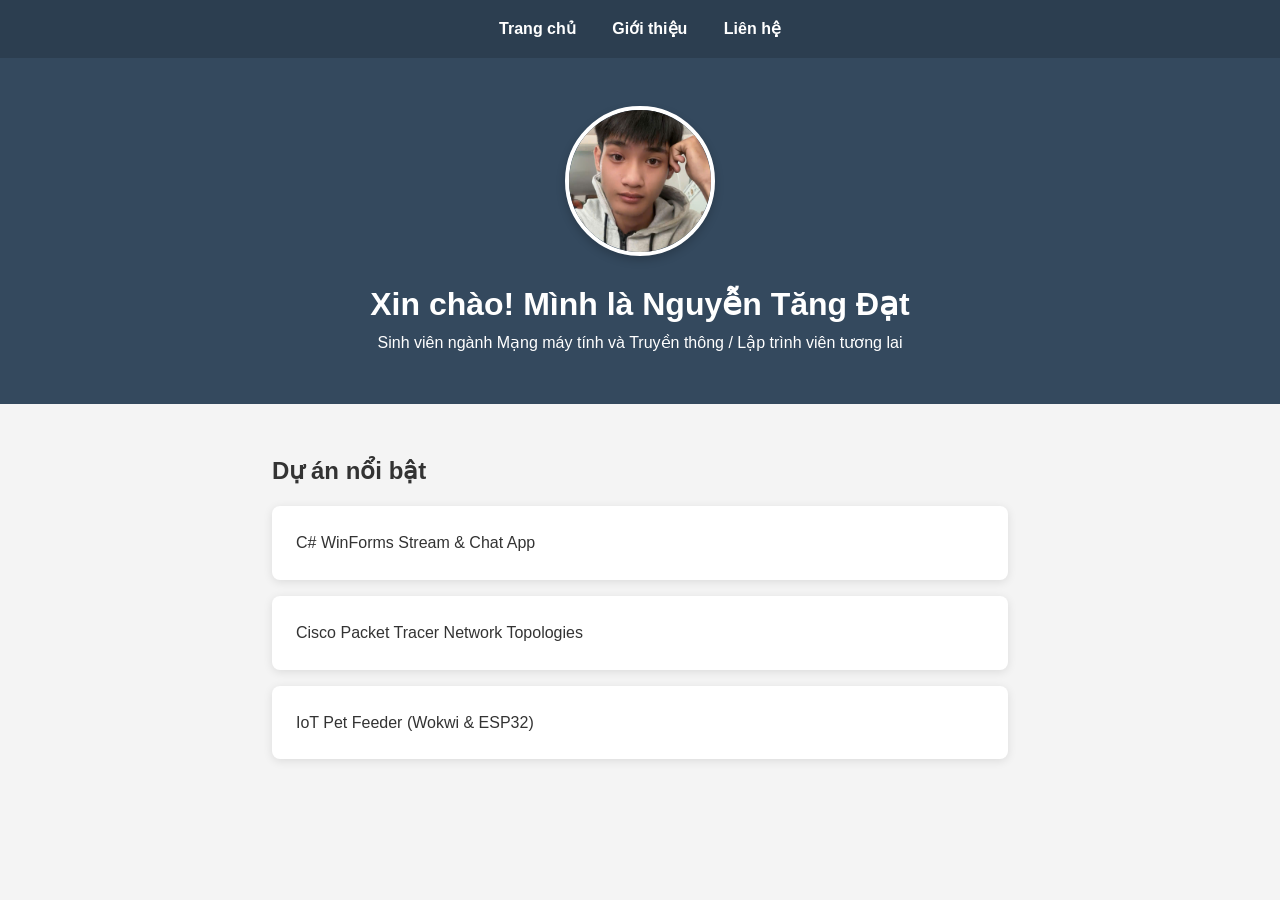
<file: index.html>
<!DOCTYPE html>
<html lang="vi">
<head>
    <meta charset="UTF-8">
    <meta name="viewport" content="width=device-width, initial-scale=1.0">
    <title>Nguyễn Tăng Đạt - Portfolio</title>
    <link rel="stylesheet" href="css/style.css">
</head>
<body>
    <nav>
        <a href="index.html">Trang chủ</a>
        <a href="about.html">Giới thiệu</a>
        <a href="contact.html">Liên hệ</a>
    </nav>

    <header>
        <img src="images/avatar.jpg" alt="Avatar" class="avatar">
        <h1>Xin chào! Mình là Nguyễn Tăng Đạt</h1>
        <p>Sinh viên ngành Mạng máy tính và Truyền thông / Lập trình viên tương lai</p>
    </header>

    <section>
        <h2>Dự án nổi bật</h2>
        <div class="project">C# WinForms Stream & Chat App</div>
        <div class="project">Cisco Packet Tracer Network Topologies</div>
        <div class="project">IoT Pet Feeder (Wokwi & ESP32)</div>
    </section>

    <script src="js/script.js"></script>
</body>
</html>
</file>
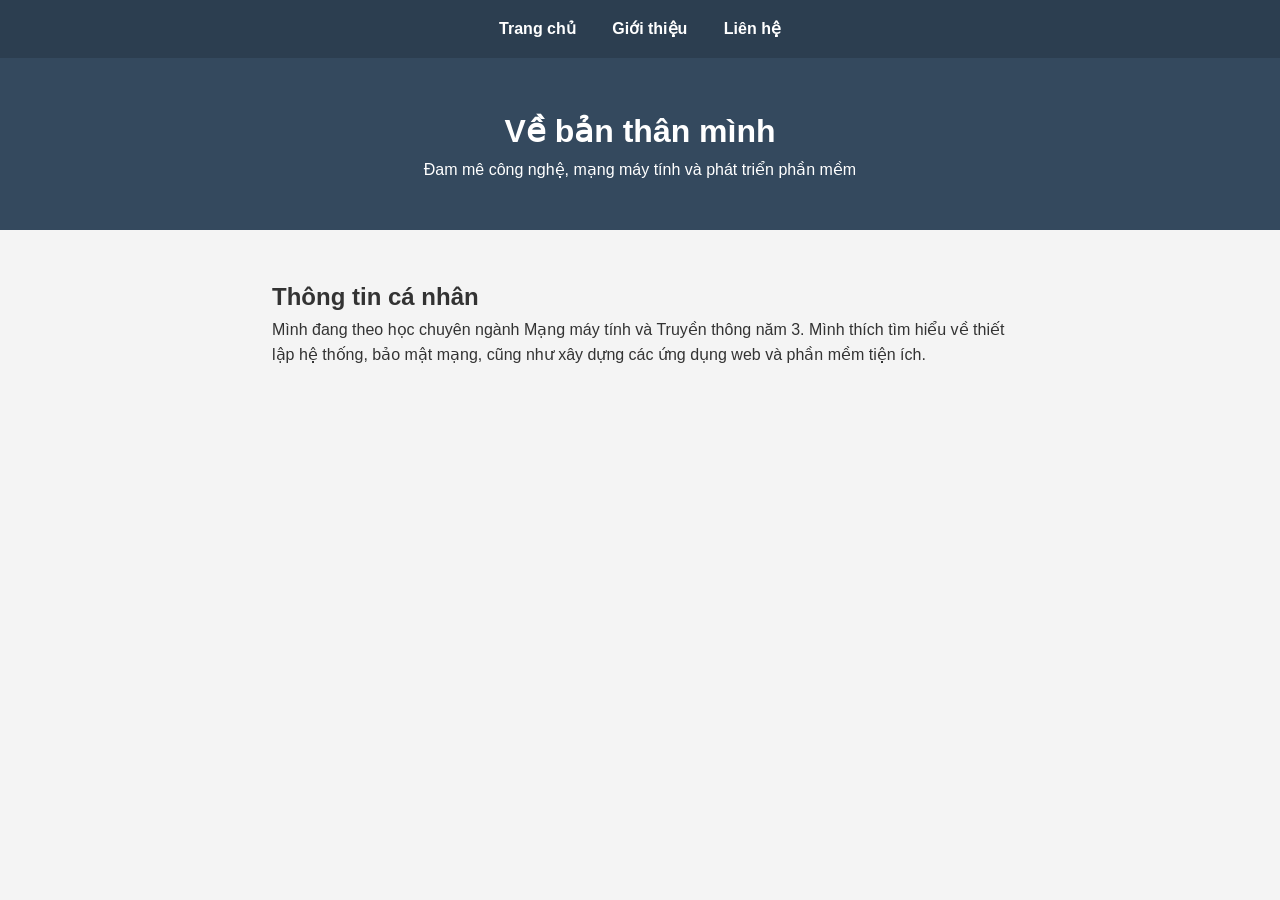
<file: about.html>
<!DOCTYPE html>
<html lang="vi">
<head>
    <meta charset="UTF-8">
    <meta name="viewport" content="width=device-width, initial-scale=1.0">
    <title>Giới thiệu - Nguyễn Tăng Đạt</title>
    <link rel="stylesheet" href="css/style.css">
</head>
<body>
    <nav>
        <a href="index.html">Trang chủ</a>
        <a href="about.html">Giới thiệu</a>
        <a href="contact.html">Liên hệ</a>
    </nav>

    <header>
        <h1>Về bản thân mình</h1>
        <p>Đam mê công nghệ, mạng máy tính và phát triển phần mềm</p>
    </header>

    <section>
        <h2>Thông tin cá nhân</h2>
        <p>Mình đang theo học chuyên ngành Mạng máy tính và Truyền thông năm 3. Mình thích tìm hiểu về thiết lập hệ thống, bảo mật mạng, cũng như xây dựng các ứng dụng web và phần mềm tiện ích.</p>
    </section>

    <script src="js/script.js"></script>
</body>
</html>
</file>
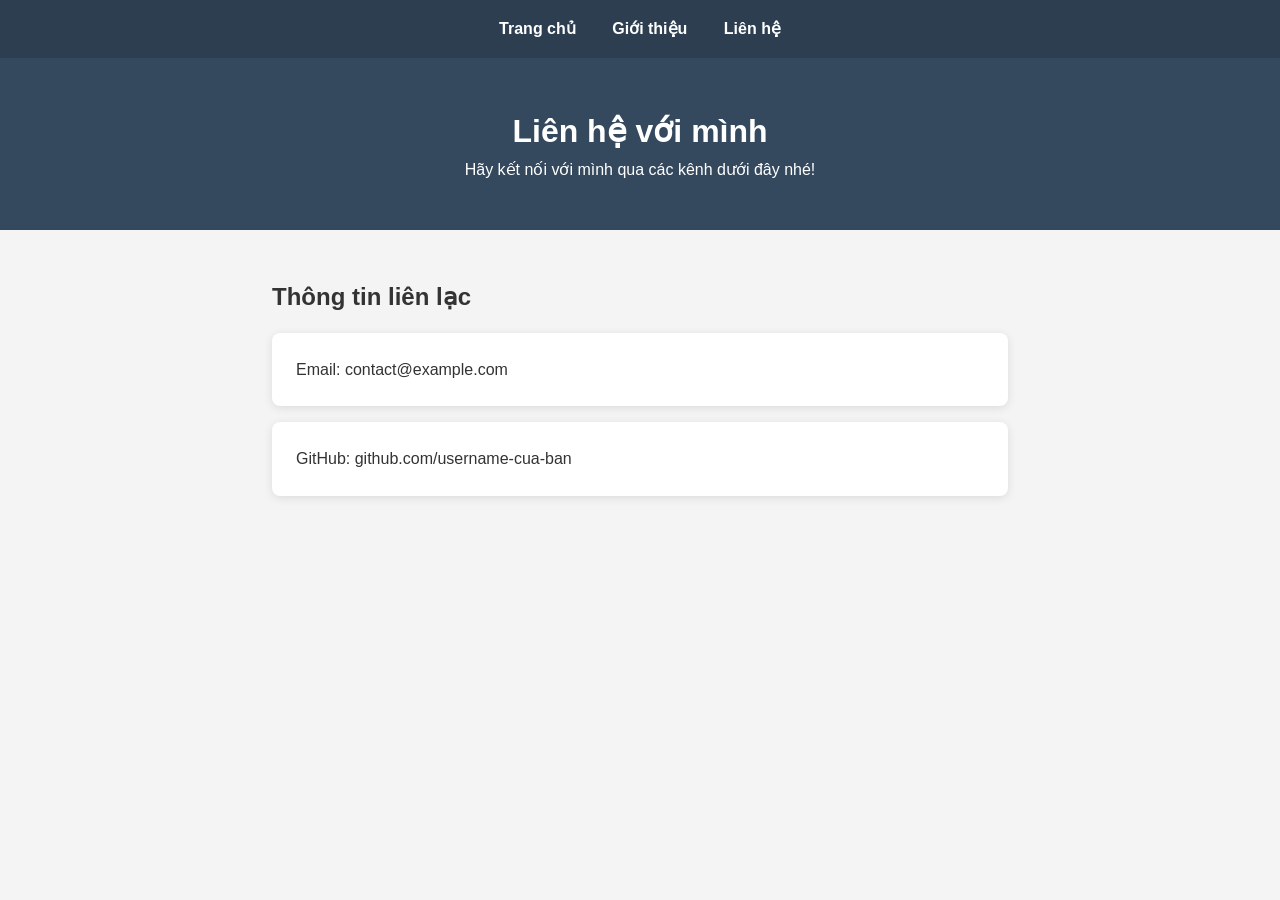
<file: contact.html>
<!DOCTYPE html>
<html lang="vi">
<head>
    <meta charset="UTF-8">
    <meta name="viewport" content="width=device-width, initial-scale=1.0">
    <title>Liên hệ - Nguyễn Tăng Đạt</title>
    <link rel="stylesheet" href="css/style.css">
</head>
<body>
    <nav>
        <a href="index.html">Trang chủ</a>
        <a href="about.html">Giới thiệu</a>
        <a href="contact.html">Liên hệ</a>
    </nav>

    <header>
        <h1>Liên hệ với mình</h1>
        <p>Hãy kết nối với mình qua các kênh dưới đây nhé!</p>
    </header>

    <section>
        <h2>Thông tin liên lạc</h2>
        <div class="project">Email: contact@example.com</div>
        <div class="project">GitHub: github.com/username-cua-ban</div>
    </section>

    <script src="js/script.js"></script>
</body>
</html>
</file>
<file: css/style.css>
* { margin: 0; padding: 0; box-sizing: border-box; }

body { font-family: 'Segoe UI', sans-serif; line-height: 1.6; background: #f4f4f4; color: #333; }

nav { background: #2c3e50; padding: 1rem; text-align: center; }

nav a { color: white; margin: 0 1rem; text-decoration: none; font-weight: bold; }
nav a:hover { text-decoration: underline; }

header { text-align: center; padding: 3rem 2rem; background: #34495e; color: white; }

.avatar {
    width: 150px;
    height: 150px;
    border-radius: 50%;
    object-fit: cover;
    border: 4px solid white;
    margin-bottom: 1rem;
    box-shadow: 0 4px 10px rgba(0,0,0,0.2);
}

section { padding: 3rem 2rem; max-width: 800px; margin: 0 auto; }

.project { background: white; padding: 1.5rem; margin: 1rem 0; border-radius: 8px; box-shadow: 0 2px 10px rgba(0,0,0,0.1); }
</file>
